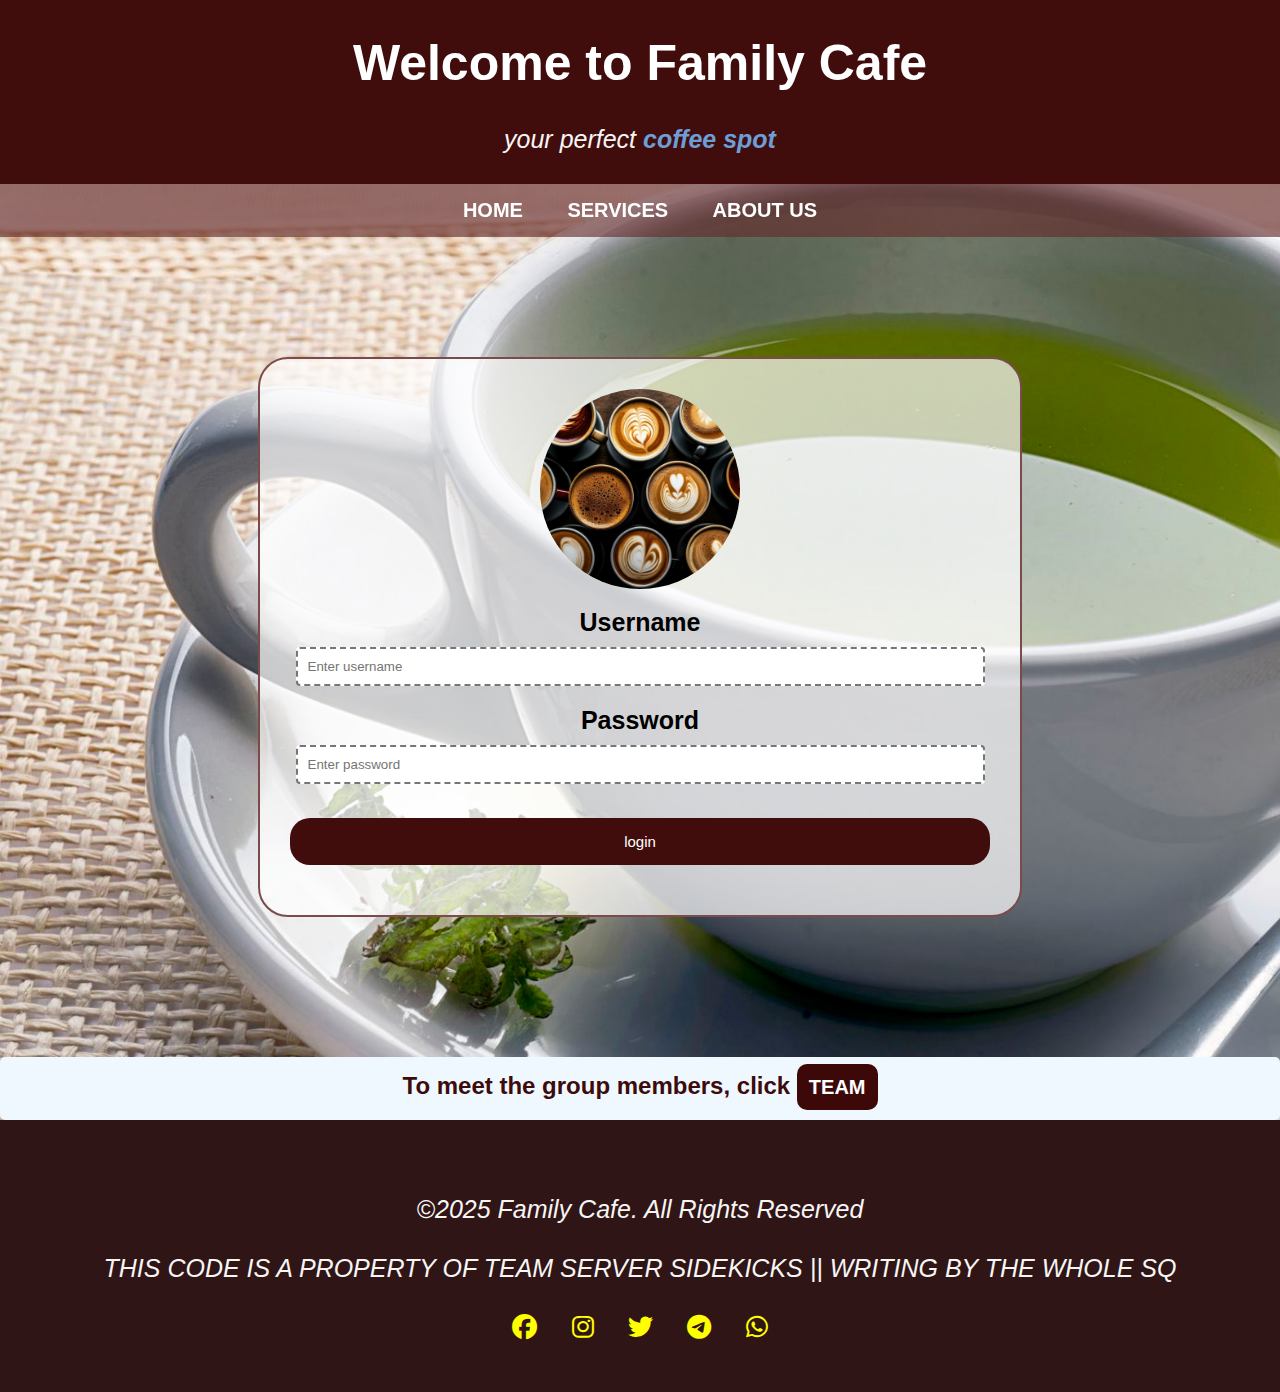
<file: index.html>
<!DOCTYPE html>
<html lang="en">
<head>
    <meta charset="UTF-8">
    <meta name="viewport" content="width=device-width, initial-scale=1.0">
    <title> COFFEE SHOP - HOME</title>
    <link rel="stylesheet" href="style.css">
    <link rel="stylesheet" href="https://cdnjs.cloudflare.com/ajax/libs/font-awesome/6.5.0/css/all.min.css">
    <style>
        body {
            background-image: url(./images/greentea-3cba398ca5fb481b972d247c7833a720.jpg);
            background-size: cover;
            font-family:Arial, sans-serif;
            margin: 0;
            padding: 0;
            height: 100%;
            display: flex;
            flex-direction: column;
            min-height: 100vh;
        }
    </style>
<body>
    <header>
        <h1>Welcome to Family Cafe</h1>
        <p>your perfect <span style="color: rgb(110, 158, 214); font-weight: bold;">coffee spot</span> </p>
    </header>

    <nav>
        <a href="index.html">HOME</a>
        <a href="services.html">SERVICES</a>
        <a href="aboutus.html">ABOUT US</a>
        
    </nav>

    <section class="login-section">
        <form class="login-form">
           <img src="images/coffee_cup_with_latte.jpg" alt="coffee" class="login-image">
           <label for="username">Username</label>
           <input type="text" id="username" name="username" placeholder="Enter username">
           <label for="password">Password</label>
           <input type="password" id="password" name="password" placeholder="Enter password">
           <button type="submit" id="login">login</button>
        </form>

    </section>

    <!--inline css -->
    <div class="team_div">
        <h2>
            To meet the group members, click <a href="team.html" class="team_btn">TEAM</a>
            <br>
        </h2>
    </div>
    
    <footer>
        <div class="sociol-link">
            <p>
                &COPY;2025 Family Cafe. All Rights Reserved
            </p>
            <P>
                THIS CODE IS A PROPERTY OF TEAM SERVER SIDEKICKS || WRITING BY THE WHOLE SQ
            </P>
            <a href="https://facebook.com" target="_blank"><i class="fab fa-facebook"></i></a>
            <a href="https://instagram.com" target="_blank"><i class="fab fa-instagram"></i></a>
            <a href="https://twitter.com" target="_blank"><i class="fab fa-twitter"></i></a>
            <a href="https://t.me/username" target="_blank"><i class="fab fa-telegram"></i></a>
            <a href="https://wa.me/1234567890" target="_blank"><i class="fab fa-whatsapp"></i></a>
            
        </div>
    </footer>
</body>
</html>
</file>
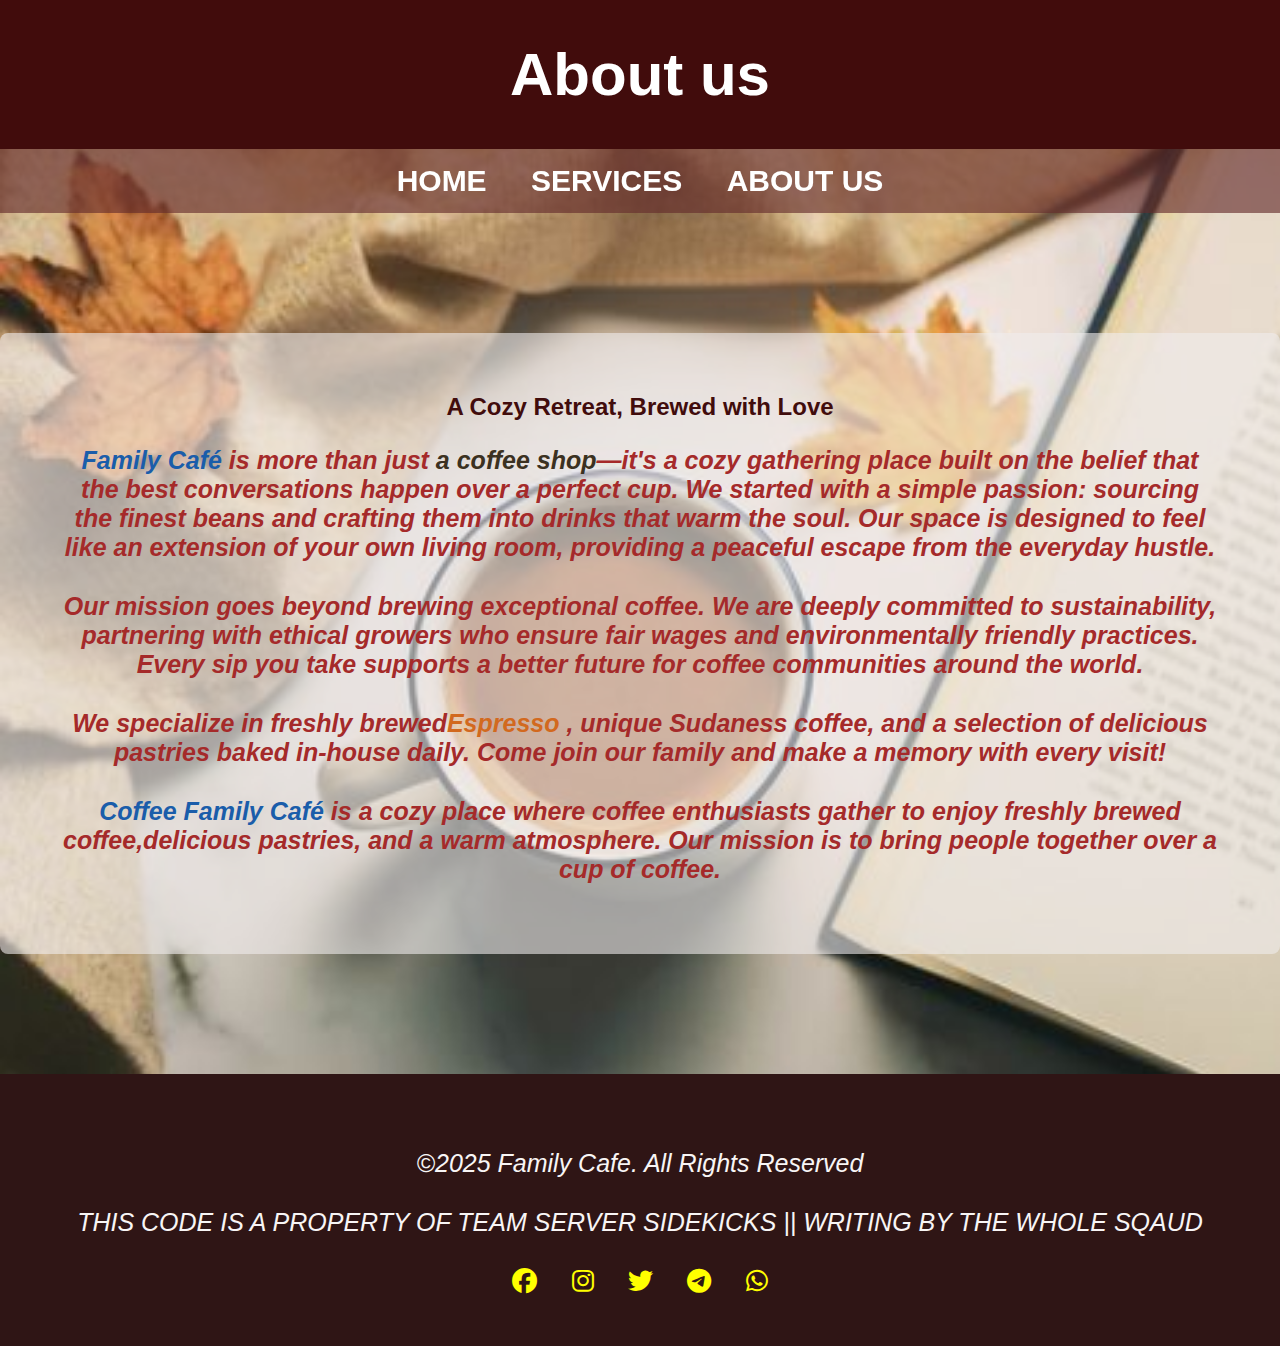
<file: aboutus.html>
<!DOCTYPE html>
<html lang="en">
<head>
    <meta charset="UTF-8">
    <meta name="viewport" content="width=device-width, initial-scale=1.0">
    <title>COFFEE SHOP - ABOUT US</title>
    <link rel="stylesheet" href="style.css">
    <link rel="stylesheet" href="https://cdnjs.cloudflare.com/ajax/libs/font-awesome/6.5.0/css/all.min.css">
    <style>
         body {
            background-image: url(./images/fivepic.jpg);
            background-size: cover;
            font-family:Arial, sans-serif;
            margin: 0;
            padding: 0;
            height: 100%;
            display: flex;
            flex-direction: column;
            min-height: 100vh;
        }

        p {
            font-style: italic;  
            font-size: 25px; 
            margin-bottom: 30px;
            color: #f8f5f5;
        }
        .aboutus-div p {
            color: brown;
        }
        
        header,nav a {
            font-size: 30px;
            font-weight: bold;
        }
        
    </style>
</head>
<body>
    
    <header>
        <h1>About us</h1>   
    </header>

    <nav>
        <a href="index.html">HOME</a>
        <a href="services.html">SERVICES</a>
        <a href="aboutus.html">ABOUT US</a>  
    </nav>

    <section class="login-section">

        <div class="aboutus-div" style="
                
                width: auto;
                max-width: 100%;
                margin-left: auto;
                margin-right: auto;
                background-color: rgba(240, 236, 236, 0.6);
                border-radius: 8px;
                text-align: center;
                padding: 40px 60px;
                "> 

            
            <h2>
                A Cozy Retreat, Brewed with Love
            </h2>

            <p>
                <span style="color: rgb(26, 93, 170); font-weight: bold;">Family Café</span>  is more than just
                <span style="color: rgb(59, 49, 33); font-weight: bold;">a coffee shop</span>—it's a cozy 
                gathering place built on the belief that the best conversations 
                happen over a perfect cup. 
                We started with a simple passion: sourcing the finest beans and
                crafting them into drinks that warm the soul. 
                Our space is designed to feel like an extension of your own living
                room, providing a peaceful escape from the everyday hustle.
            </p>

            <p>
                Our mission goes beyond brewing exceptional coffee. We are deeply 
                committed to sustainability, partnering with ethical growers 
                who ensure fair wages and environmentally friendly practices. 
                Every sip you take supports a better future for coffee communities 
                around the world.
            </p>

            <p>
                We specialize in freshly brewed<span style="color: rgb(210, 105, 30); font-weight: bold;">Espresso</span> , unique Sudaness coffee, 
                and a selection of delicious pastries baked in-house daily. 
                Come join our family and make a memory with every visit!
            </p>
            
            <p>
                <span style="color: rgb(26, 93, 170); font-weight: bold;">Coffee Family Café</span> is a cozy place where coffee enthusiasts 
                gather to enjoy freshly brewed coffee,delicious pastries, and a warm atmosphere. 
                Our mission is to bring people together over a cup of coffee.
            </p>
            
        </di>
    </section>
    

    <footer>
        <div class="sociol-link">
           <p>
              &COPY;2025 Family Cafe. All Rights Reserved
           </p>
           <P>
                THIS CODE IS A PROPERTY OF TEAM SERVER SIDEKICKS || WRITING BY THE WHOLE SQAUD
            </P>
            <a href="https://facebook.com" target="_blank"><i class="fab fa-facebook"></i></a>
            <a href="https://instagram.com" target="_blank"><i class="fab fa-instagram"></i></a>
            <a href="https://twitter.com" target="_blank"><i class="fab fa-twitter"></i></a>
            <a href="https://t.me/username" target="_blank"><i class="fab fa-telegram"></i></a>
            <a href="https://wa.me/1234567890" target="_blank"><i class="fab fa-whatsapp"></i></a>
            
        </div>
   </footer>
</body>
</html>
</file>
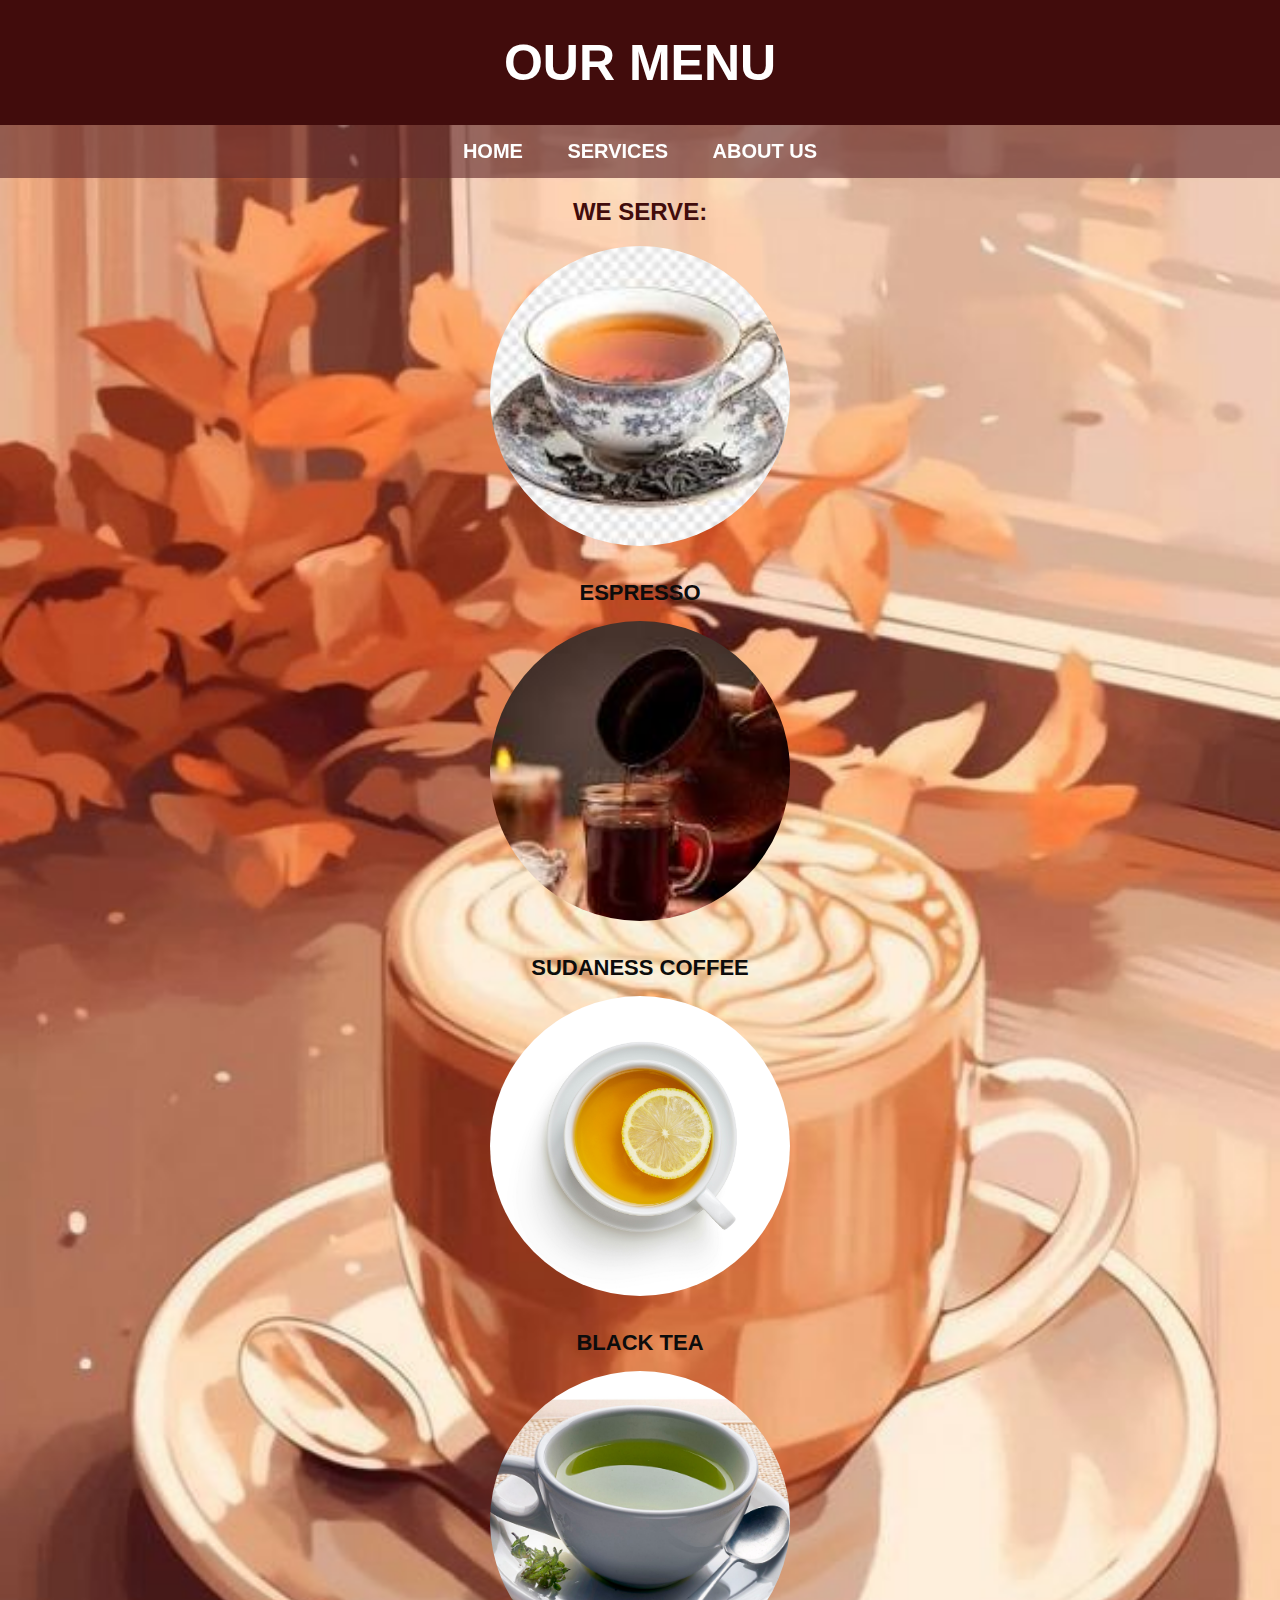
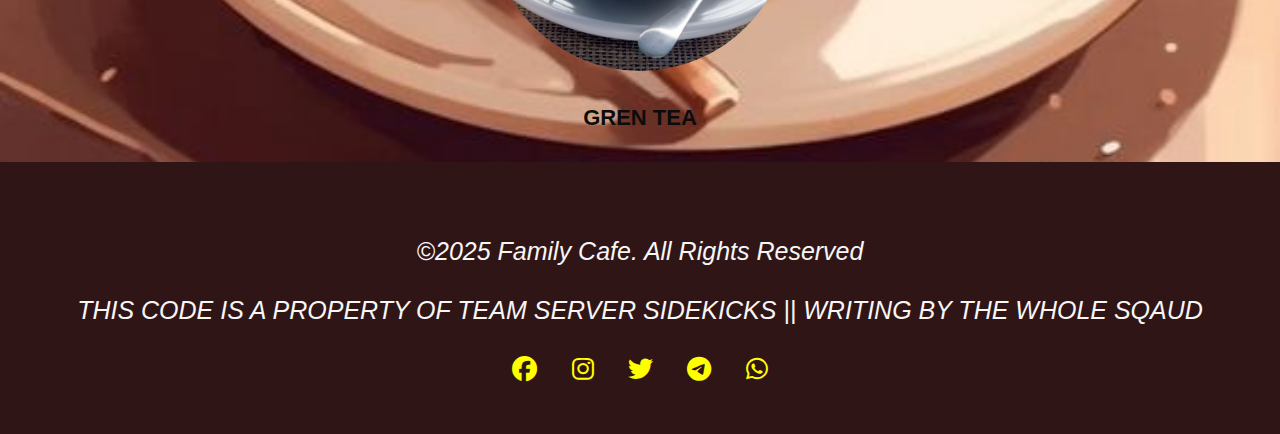
<file: services.html>
<!DOCTYPE html>
<html lang="en">
    <head>
        <meta charset="UTF-8">
        <meta name="viewport" content="width=device-width, initial-scale=1.0">
        <title>COFFEE SHOP - MENU</title>
        <link rel="stylesheet" href="style.css">
        <link rel="stylesheet" href="https://cdnjs.cloudflare.com/ajax/libs/font-awesome/6.5.0/css/all.min.css">
        <style>
         body {
            background-image: url(./images/twopic.jpg);
            background-size: cover;
            font-family:Arial, sans-serif;
            margin: 0;
            padding: 0;
            height: 100%;
            display: flex;
            flex-direction: column;
            min-height: 100vh;
        }
    </style>
    </head>
    
    <body>
        <header>
            <h1>OUR MENU</h1>
        </header>

        <nav>
            <a href="index.html">HOME</a>
            <a href="services.html">SERVICES</a>
            <a href="aboutus.html">ABOUT US</a>
            
        </nav>

        <section class="services_div">
            <h2>WE SERVE:</h2>
            <ul>
                <img src="./images/tea1.jpg" alt="coffee" class="login-image">
                <li> ESPRESSO </li> 
                <img src="./images/tea3.jpg" alt="coffee" class="login-image">
                <li>SUDANESS COFFEE</li>
                <img src="./images/tea2.jpg" alt="coffee" class="login-image">
                <li>BLACK TEA</li>
                <img src="./images/greentea-3cba398ca5fb481b972d247c7833a720.jpg" alt="coffee" class="login-image">
                <li>GREN TEA</li>
            </ul>
        </section>

        


        <footer>
            <div class="sociol-link">
               <p>
                  &COPY;2025 Family Cafe. All Rights Reserved
               </p> 
               <P>
                THIS CODE IS A PROPERTY OF TEAM SERVER SIDEKICKS || WRITING BY THE WHOLE SQAUD
               </P>
                <a href="https://facebook.com" target="_blank"><i class="fab fa-facebook"></i></a>
                <a href="https://instagram.com" target="_blank"><i class="fab fa-instagram"></i></a>
                <a href="https://twitter.com" target="_blank"><i class="fab fa-twitter"></i></a>
                <a href="https://t.me/username" target="_blank"><i class="fab fa-telegram"></i></a>
                <a href="https://wa.me/1234567890" target="_blank"><i class="fab fa-whatsapp"></i></a>
                
            </div>
        </footer>
    </body>
</html>
</file>
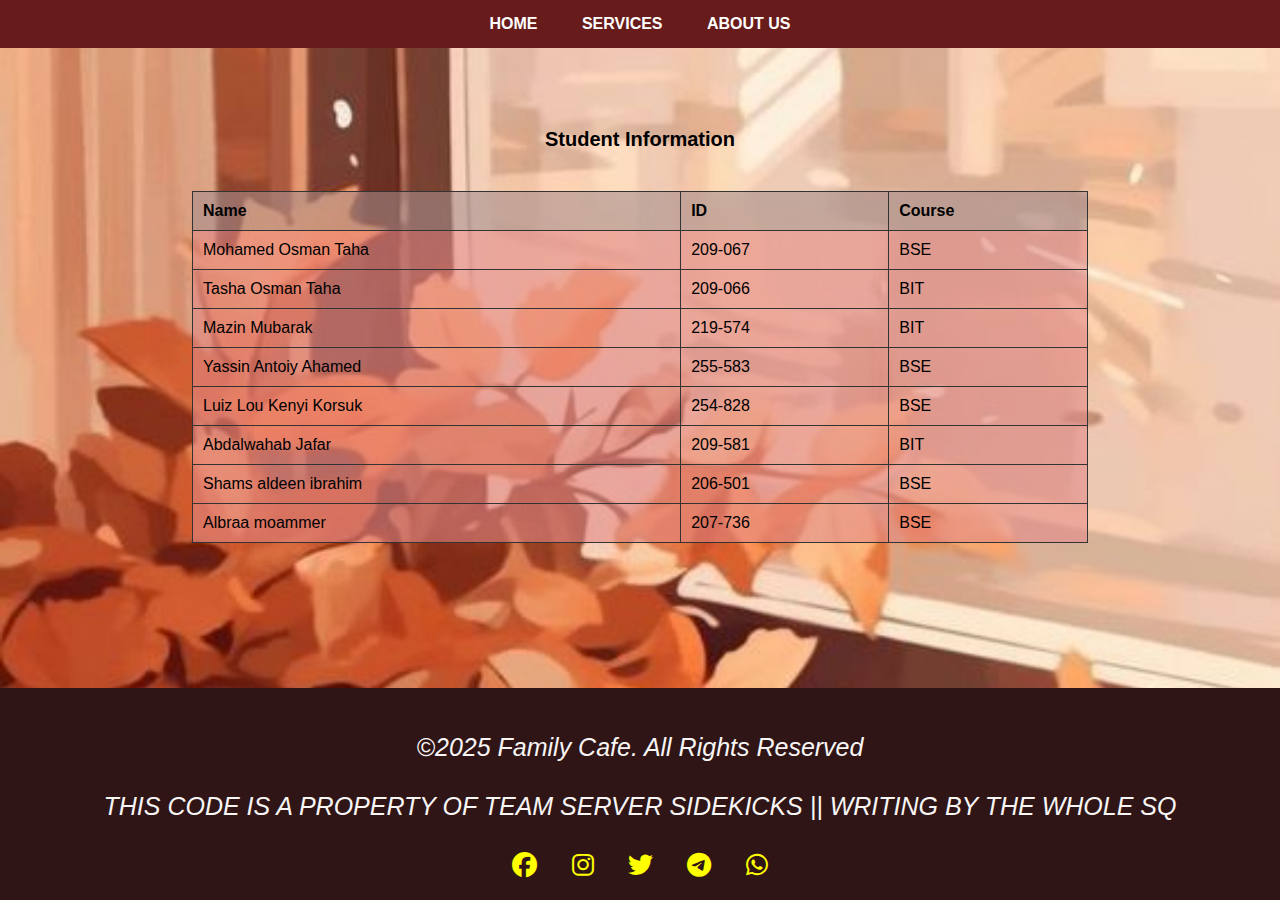
<file: team.html>
<!DOCTYPE html>
<html lang="en">
<head>
  <meta charset="UTF-8">
  <link rel="stylesheet" href="https://cdnjs.cloudflare.com/ajax/libs/font-awesome/6.5.0/css/all.min.css">
  <title>Student Table</title>
  <style>

    /* TEAM */
    body {
      font-family:Arial, sans-serif;
      margin: 0;
      padding: 0;
      background-image: url(./images/twopic.jpg);
      background-size: cover;
      height: 100%;
      display: flex;
      flex-direction: column;
      min-height: 100vh;
    }


    /* nav */
    nav {
      background-color: rgba(100, 44, 44, 0.657);
      padding: 15px;
      text-align: center;
      position: sticky;
      top: 0;
    }

    nav a {
      color: white;
      text-decoration: none;
      margin: 0 20px;
      font-weight: bold;
    }

    nav a:hover{
      color: yellow;
    }

    /* table */
     caption {
      font-weight: bold;
      margin-bottom: 40px;
      font-size: 20px;
    }

    .team-nav {
      background-color: #681b1b;
    }

    table {
      width: 70%;
      border-collapse: collapse;
      margin: 30px auto;
      font-family: Arial, sans-serif;
      font-size: 16px;
      margin-top: 80px;
     
    }
    th, td {
      border: 1px solid #333;
      padding: 10px;
      text-align: left;
    }
    th {
      background-color: rgba(166, 141, 141, 0.58)
    }
    td {
      
      background-color: rgba(225, 137, 137, 0.569)
    }
    
  /* FOOTER */
   footer {
    background-color: rgb(47, 21, 21);
    padding: 20px 0;
    color: white;
    text-align: center;
    margin-top: auto;
   }
   p {
    font-style: italic;  
    font-size: 25px; 
    margin-bottom: 30px;
    color: #f8f5f5;
     }

  .sociol-link {
    margin-top: 10px;
  }

  .sociol-link a {
    color: yellow;
    font-size: 25px;
    margin:0 15px;
    transition: 0.3s;
  }

  .sociol-link a:hover {
    color: white;
  }
   
</style>
</head>


<body>
    
    <nav class="team-nav">
        <a href="index.html">HOME</a>
        <a href="services.html">SERVICES</a>
        <a href="aboutus.html">ABOUT US</a>
    </nav>

  <table>
    <caption>Student Information</caption>
    <tr>
      <th>Name</th>
      <th>ID</th>
      <th>Course</th>
    </tr>
    <tr>
      <td>Mohamed Osman Taha</td>
      <td>209-067</td>
      <td>BSE</td>
    </tr>
    <tr>
      <td>Tasha Osman Taha</td>
      <td>209-066</td>
      <td>BIT</td>
    </tr>
    <tr>
      <td>Mazin Mubarak</td>
      <td>219-574</td>
      <td>BIT</td>
    </tr>
    <tr>
      <td>Yassin Antoiy Ahamed</td>
      <td>255-583</td>
      <td>BSE</td>
    </tr>
    <tr>
      <td>Luiz Lou Kenyi Korsuk</td>
      <td>254-828</td>
      <td>BSE</td>
    </tr>
    <tr>
      <td>Abdalwahab Jafar</td>
      <td>209-581</td>
      <td>BIT</td>
    </tr>
    <tr>
      <td>Shams aldeen ibrahim</td>
      <td>206-501</td>
      <td>BSE</td>
    </tr>
    <tr>
      <td>Albraa moammer</td>
      <td>207-736</td>
      <td>BSE</td>
    </tr>
  </table>

    <footer>
        <div class="sociol-link">
            <p>
                &COPY;2025 Family Cafe. All Rights Reserved
            </p>
            <P>
                THIS CODE IS A PROPERTY OF TEAM SERVER SIDEKICKS || WRITING BY THE WHOLE SQ
            </P>
            <a href="https://facebook.com" target="_blank"><i class="fab fa-facebook"></i></a>
            <a href="https://instagram.com" target="_blank"><i class="fab fa-instagram"></i></a>
            <a href="https://twitter.com" target="_blank"><i class="fab fa-twitter"></i></a>
            <a href="https://t.me/username" target="_blank"><i class="fab fa-telegram"></i></a>
            <a href="https://wa.me/1234567890" target="_blank"><i class="fab fa-whatsapp"></i></a>
            
        </div>
    </footer>
  
</body>
</html>
</file>
<file: style.css>
header {
    background-color: rgb(65, 12, 12);
    color:white;
    text-align:center;
    font-size: 25px;
    
}

/* nav */
nav {
    background-color: rgba(100, 44, 44, 0.64);
    padding: 15px;
    text-align: center;
    position: sticky;
    top: 0;
}

nav a {
    color: white;
    text-decoration: none;
    margin: 0 20px;
    font-weight: bold;
    font-size: 20px;
}

nav a:hover{
    color: yellow;
}


/* login */
.login-section {
    padding: 40px;
    text-align: center;
    font-weight: bold;
    min-height: 100%;
    padding: 120px 0;   
}

.login-form {
    width: 60%;
    max-width: 700px;
    margin: auto;
    padding: 30px;
    border: 2px solid #7b4b4b;
    border-radius: 30px;
    background-color:rgba(255, 255, 255, 0.7)
}
.login-image {
    width: 200px;
    height: 200px;
    border-radius: 50%;
    object-fit: cover;
    margin-bottom: 15px;
}

.login-form label {
    display: block;
    margin-bottom: 10px;
    font-weight: bold;
    font-size: 25px;
}

.login-form input {
    width: 95%;
    padding: 10px;
    margin-bottom: 20px;
    border: 1 solid #999;
    border-radius: 4px;
    border-style: dashed;
}

.login-form button {
    width: 100%;
    padding: 15px;
    background-color:rgb(65, 12, 12) ;
    color: white;
    border: none;
    border-radius: 20px;
    cursor: pointer;
    margin-bottom: 20px;
    margin-top: 14px;
    font-size: 15px;
}

.login-form button:hover {
    background-color:rgb(100, 44, 44) ;
}

.team_div h2{
    width: auto;
    padding: 15px 15px 20px 15px;
    border: none;
    color: rgb(60, 11, 11);
    background-color: aliceblue;
    border-radius: 5px;
    cursor: pointer;
    margin-bottom: 0px;
    text-align: center;
}
.team_div h2 a {
    text-decoration: none;
    font-size: 20px;
    color: #ffffff;
    font-weight: bold;
    background-color: #3d0808;
    padding: 12px;
    border-radius: 10px;
    margin-top: 10px;
}

.team_div h2 a:hover{
    text-decoration: underline;
    color: gold;
}


/* FOOTER */
footer {
    background-color: rgb(47, 21, 21);
    padding: 50px 0;
    color: white;
    text-align: center;
    margin-top: auto;
}
p {
    font-style: italic;  
    font-size: 25px; 
    margin-bottom: 30px;
    color: #f8f5f5;
    }

 .sociol-link {
    margin-top: 10px;
}

 .sociol-link a {
    color: yellow;
    font-size: 25px;
    margin:0 15px;
    transition: 0.3s;
}

.sociol-link a:hover {
    color: white;
}



/* SERVICES */
.services_div {
    text-align: center;
    font-weight: bold;
}
.services_div img {
    width: 300px;
    height: 300px;
    box-shadow: #681b1b;
}
h2 {
    color:  rgb(65, 12, 12);
}

ul {
    list-style: none;
    padding: 0;
}

ul li {
    padding: 15px;
    font-size: 22px;
    font-weight: bold;
    color: rgb(12, 12, 12);
    transition-duration: 0.3;
}
ul li:hover {
    text-decoration: underline;
    font-size: 24px;
    color: rgb(1, 37, 4);
}
</file>
